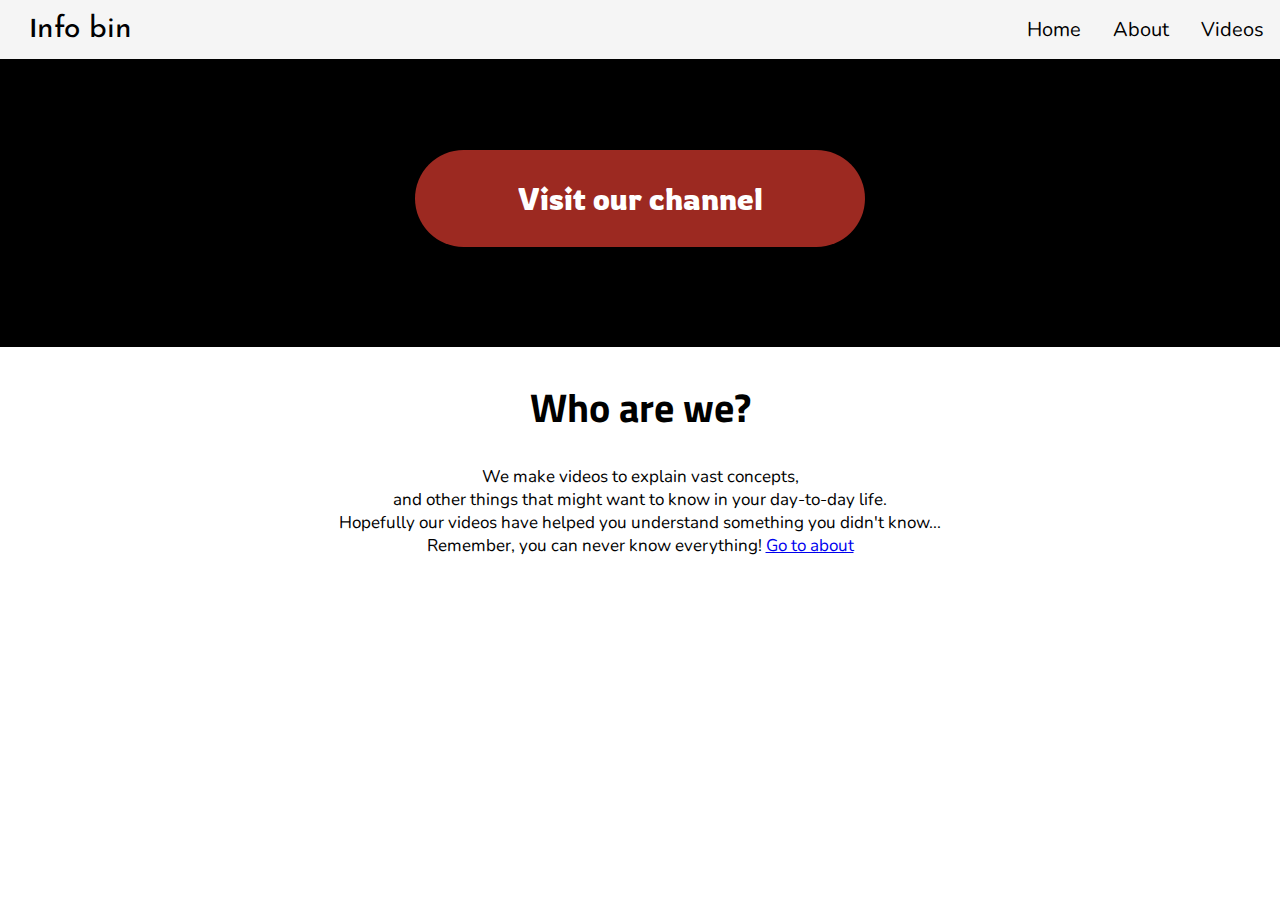
<file: index.htm>
<!DOCTYPE html>
<html lang="en">
<head>
    <meta charset="UTF-8">
    <meta name="viewport" content="width=device-width, initial-scale=1.0">
    <title>Info Bin</title>
    <link rel="stylesheet" href="mainStyle.css">
    <link href="https://fonts.googleapis.com/css2?family=Josefin+Sans&family=Nunito&display=swap" rel="stylesheet">
    <link href="https://fonts.googleapis.com/css2?family=Josefin+Sans&family=Nunito:wght@300&display=swap" rel="stylesheet">
    <link href="https://fonts.googleapis.com/css2?family=Mulish:wght@200;300&display=swap" rel="stylesheet">
    <link href="https://fonts.googleapis.com/css2?family=Rowdies:wght@300&display=swap" rel="stylesheet">
    <link href="https://fonts.googleapis.com/css2?family=Ubuntu:wght@300&display=swap" rel="stylesheet">
    <link href="https://fonts.googleapis.com/css2?family=Titillium+Web&display=swap" rel="stylesheet">
    <script src="main.js"></script>
</head>
<body>
    <nav class="navbar">
        <div class="logo">
            <a href="https://www.youtube.com/channel/UCAUt7NAcu3czPxeKa7jCdfg" class="logoLink" target="_blank">
                <span class="smallL">l</span>nfo bin
            </a>
        </div>
        <a class="menu" onclick="openMenu()">
            <span class="bar"></span>
            <span class="bar"></span>
            <span class="bar"></span>
        </a>
        <div class="nav-links">
            <a href="#home">Home</a>
            <a href="#about">About</a>
            <a href="#videos">Videos</a>
        </div>
    </nav>
    <div id="responsiveNav">
        <div class="links">
        <a href="#home" class="link">Home</a>
         <a href="#about">About</a>
         <a href="#videos">Videos</a> 
        </div>         
    </div>
    <section id='home'>
       <header class="infoBin">
           <a href="https://www.youtube.com/channel/UCAUt7NAcu3czPxeKa7jCdfg" target="_blank">
                <button class="channel">Visit our channel</button>
           </a>
        </header>
    </section>
    <section id='who'>
        <h1 class="who">Who are we?</h1>
        <p class="captionWho">
            We make videos to explain vast concepts,<br>
            and other things that might want to know in your day-to-day life.<br>
            Hopefully our videos have helped you understand something you didn't know...<br>
            Remember, you can never know everything! <a href="about">Go to about</a>
        </p>
    </section>
    <section id="about">
    <section id='videos'>
        
    </section>
    
</body>
</html>
</file>
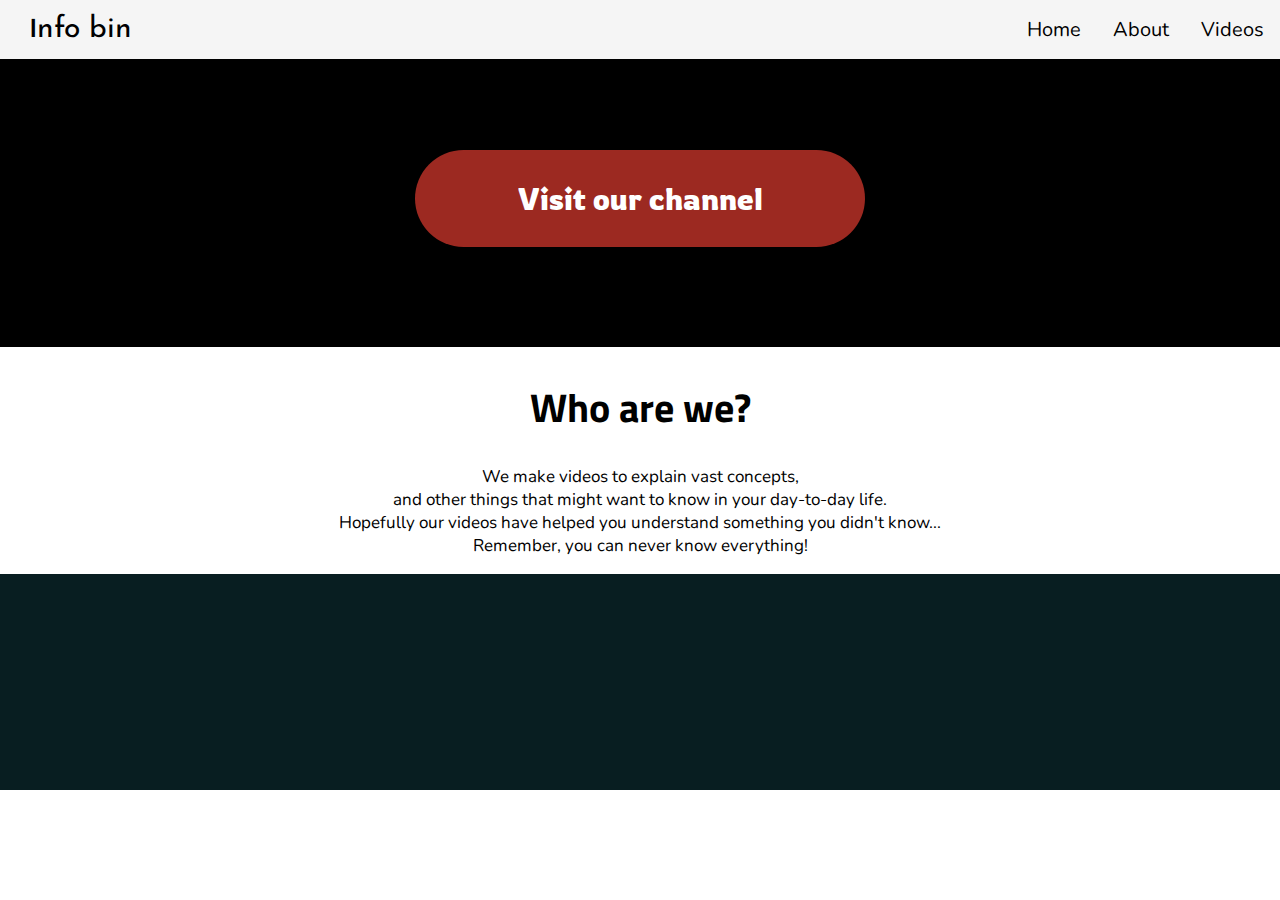
<file: infoBin.html>
<!DOCTYPE html>
<html lang="en">
<head>
    <meta charset="UTF-8">
    <meta name="viewport" content="width=device-width, initial-scale=1.0">
    <title>Info Bin</title>
    <link rel="stylesheet" href="mainStyle.css">
    <link href="https://fonts.googleapis.com/css2?family=Josefin+Sans&family=Nunito&display=swap" rel="stylesheet">
    <link href="https://fonts.googleapis.com/css2?family=Josefin+Sans&family=Nunito:wght@300&display=swap" rel="stylesheet">
    <link href="https://fonts.googleapis.com/css2?family=Mulish:wght@200;300&display=swap" rel="stylesheet">
    <link href="https://fonts.googleapis.com/css2?family=Rowdies:wght@300&display=swap" rel="stylesheet">
    <link href="https://fonts.googleapis.com/css2?family=Ubuntu:wght@300&display=swap" rel="stylesheet">
    <link href="https://fonts.googleapis.com/css2?family=Titillium+Web&display=swap" rel="stylesheet">
    <script src="main.js"></script>
</head>
<body>
    <nav class="navbar">
        <div class="logo">
            <a href="https://www.youtube.com/channel/UCAUt7NAcu3czPxeKa7jCdfg" class="logoLink" target="_blank">
                <span class="smallL">l</span>nfo bin
            </a>
        </div>
        <a class="menu" onclick="openMenu()">
            <span class="bar"></span>
            <span class="bar"></span>
            <span class="bar"></span>
        </a>
        <div class="nav-links">
            <a href="#home">Home</a>
            <a href="#about">About</a>
            <a href="#videos">Videos</a>
        </div>
    </nav>
    <div id="responsiveNav">
        <div class="links">
        <a href="#home">Home</a>
         <a href="#about">About</a>
         <a href="#videos">Videos</a> 
        </div>         
    </div>
    <section id='home'>
       <header class="infoBin">
           <a href="https://www.youtube.com/channel/UCAUt7NAcu3czPxeKa7jCdfg" target="_blank">
                <button class="channel">Visit our channel</button>
           </a>
        </header>
    </section>
    <section id='about'>
        <h1 class="who">Who are we?</h1>
        <p class="captionWho">
            We make videos to explain vast concepts,<br>
            and other things that might want to know in your day-to-day life.<br>
            Hopefully our videos have helped you understand something you didn't know...<br>
            Remember, you can never know everything!
        </p>
        <section id="contributes">
            <p></p>
        </section>
    </section>
    <section id='videos'>
        
    </section>
    
</body>
</html>
</file>
<file: mainStyle.css>
* {
    box-sizing: border-box;
}
body {
    margin: 0px;
    background-color: white;
}
.navbar {
    display: flex;
    justify-content: space-between;
    align-items: center;
    background-color: whitesmoke;
    position: fixed;
    width:100%;
}
.logo {
    font-family: 'Josefin Sans', sans-serif;
    margin-left: 20px;
    padding: 10px;
    font-size: 30px;
}
.logoLink {
    text-decoration: none;
    color: black;
}
.smallL {
    font-size: 23px;
    font-weight: bold;
}
.nav-links {
    margin: 0px;
    padding: 0px;
    display: flex;
}
.nav-links a {
    text-decoration: none;
    color: black;
    padding: 1rem;
    display: block;
    font-family: 'Nunito', sans-serif;
    font-size: 20px;
    transition: opacity 2s, font-size 5s;
}
.nav-links a:hover {
    opacity: 0.7;
}
.menu {
    position: absolute;
    top: .75rem;
    right: 1rem;
    display: none;
    flex-direction: column;
    cursor: pointer;
}
.bar {
    height: 3px;
    width: 20px;
    background-color: black;
    margin-top: 2px;
    border-radius: 10px;
}
#responsiveNav {
    width: 100%;
    height: 100%;
    padding: 60px;
    background-color: #1F1A12;
    display: none;
}
.links {
    display: block;
}
.infoBin {
    align-content: center;
    text-align: center;
    padding-top: 150px;
    padding-bottom: 100px;
    background-color: black;
}
.channel {
    background-color: #9C2921;
    border-radius: 50px;
    border: 0px;
    padding: 30px;
    font-family: 'Rowdies', cursive;
    font-size: 30px;
    width: 450px;
    color: white;
    transition: width 2s;
    animation: moveAround 5s infinite;
}
.channel:hover {
    width: 500px;
    cursor: pointer;
}
.who {
    margin-top: 30px;
    text-align: center;
    font-family: 'Titillium Web', sans-serif;
    font-size: 40px;
}
.captionWho {
    font-family: "Nunito", sans-serif;
    text-align: center;
    font-size: 17px;
}
#contributes {
    background-color: #081E21;
    padding: 100px;
}
@keyframes moveAround {
    0% {background-color: #9C2921;}
    50% {background-color: chocolate;}
    100% {background-color: #9E0701;}
}
@media (max-width: 1000px) {
    .menu {
        display: flex;
    }
    .nav-links {
        display: none;
    }
    .channel {
        width: 200px;
        font-size: 10px;
        font-family: 'Ubuntu', sans-serif;
    }
    .who {
        font-size: 30px;
    }
}
</file>
